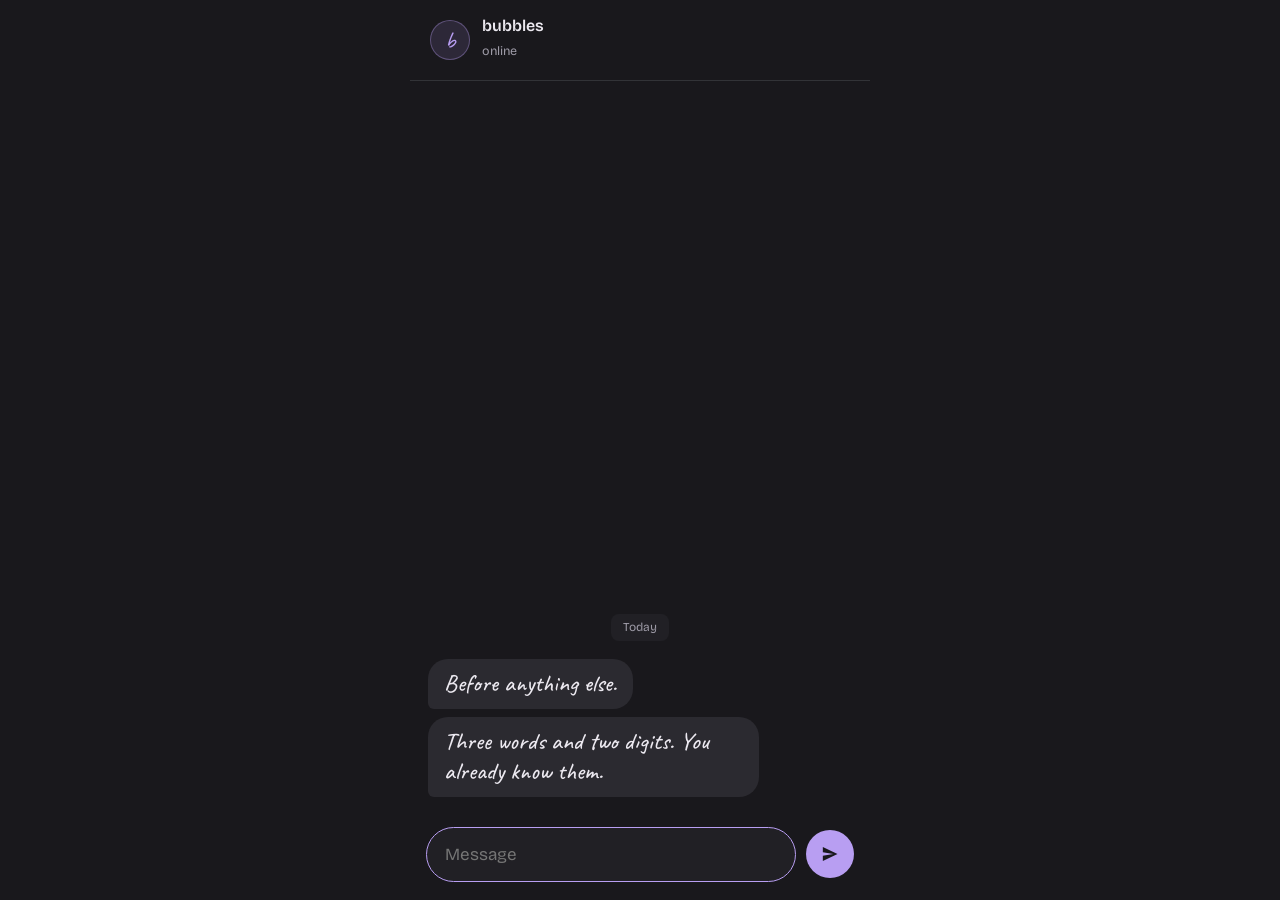
<file: index.html>
<!DOCTYPE html>
<html lang="en">
<head>
<meta charset="utf-8">
<meta name="viewport" content="width=device-width, initial-scale=1, viewport-fit=cover">
<meta name="color-scheme" content="dark">
<meta name="theme-color" content="#19181c">
<title>23.09</title>
<link rel="preconnect" href="https://fonts.googleapis.com">
<link rel="preconnect" href="https://fonts.gstatic.com" crossorigin>
<link href="https://fonts.googleapis.com/css2?family=Bricolage+Grotesque:opsz,wght@12..96,300..700&family=Caveat:wght@400..700&display=swap" rel="stylesheet">
<link rel="stylesheet" href="style.css">
</head>
<body class="locked paged">
<canvas id="fx" aria-hidden="true"></canvas>
<div id="prog" aria-hidden="true"></div>

<!-- ======================= THE GATE ======================= -->
<div id="gate" role="dialog" aria-label="Password">
  <div class="phone">
    <header>
      <div class="av" aria-hidden="true">b</div>
      <div class="who"><b>bubbles</b><span id="gStatus">online</span></div>
    </header>
    <div class="log" id="gLog" aria-live="polite">
      <p class="chip-day">Today</p>
      <div class="msg her">Before anything else.</div>
      <div class="msg her">Three words and two digits. You already know them.</div>
    </div>
    <form id="gForm" autocomplete="off">
      <input type="password" id="pw" placeholder="Message" autocomplete="off" autocapitalize="none" spellcheck="false" aria-label="Password">
      <button id="send" type="submit" aria-label="Send">
        <svg width="20" height="20" viewBox="0 0 24 24" fill="currentColor" aria-hidden="true"><path d="M3.4 20.4 21 12 3.4 3.6 3.4 10l12.6 2-12.6 2z"/></svg>
      </button>
    </form>
  </div>
</div>

<main id="doc">
<section class="page hero" id="hero" data-ch="0">
<div class="col">
<div class="grid">
<div>
<p class="stamp seq" data-s="0">15 April 2025, 11:54</p>
<div class="thread" id="heroThread">
<div class="msg her seq" data-s="1">now i wanna know what u look like</div>
<div class="msg him seq" data-s="2">Sigh 👀 I have no pictures 😂😂 literally none</div>
<p class="stamp r seq" data-s="2">11:55</p>
</div>
<p class="dim small seq" data-s="3" style="margin-top:22px">That was the first thing you ever asked me, and I dodged it.<br/>Seventeen months and eight days late, here you go.</p>
</div>
<div class="seq" data-s="4"><figure class="ph t1" id="heroPh"><img alt="Mofi, in round gold glasses" src="images/P01.jpg"/></figure></div>
</div>
<h1 aria-label="Happy birthday, Treasure." class="title" id="title">
<span class="ln">Happy <span class="age" data-f="ordinal">X</span>,</span>
<span class="ln">Treasure.
      <svg aria-hidden="true" preserveaspectratio="none" viewbox="0 0 300 20"><path d="M4 12 C 60 4, 120 18, 180 9 S 270 6, 296 11"></path></svg>
</span>
</h1>
<p class="now seq" data-s="6" id="now"></p>
<p class="cue seq" data-s="6">Forty-one pages. Tap through them slowly.</p>
</div>
</section>

<section class="page " data-ch="0">
<div class="col">
<div class="block">
<h3>On repeat</h3>
<p>Music is the one thing you called a passion without hedging.</p>
<div class="thread anim">
<div class="msg her">Passion: Music<br/>Reason: It's a healer</div>
<p class="stamp">29 April 2025</p>
</div>
<p>Guitar since before I knew you. You got it back on 1 September 2025 and told me within two minutes.</p>
<div class="chips" id="plist"></div>
<p class="small dim">Each one opens Spotify.</p>
<p class="said" style="margin:36px 0 14px">And the one I've been saving for tonight.</p>
<a class="song" href="https://open.spotify.com/search/I%20Love%20You%20Too%20Much%20Book%20of%20Life" rel="noopener" target="_blank">
<span aria-hidden="true" class="disc"></span><span><b>I Love You Too Much</b><span>The Book of Life</span></span>
</a>
<p class="small dim" style="margin-top:12px">Headphones, ideally. It's midnight.</p>
</div>
</div>
</section>

<section class="page chap" data-ch="1">
<div class="col">
<h2><span class="ord">Part one of four</span>How we<br/>got here</h2>
<p class="lede">In order, from the call nobody recorded to the year that hasn't started yet.</p>
</div>
</section>

<section class="page ev-page" data-ch="1">
<div class="col">
<article class="ev">
<p class="when">Feb 2025</p>
<div class="body">
<p>Before any of this there was a college applications group and a stranger who needed someone to mock-interview him for Princeton.</p>
<p>You volunteered. It happened on a call. I remember thinking you sounded far too composed for someone my age, and I remember liking your voice long before I had any idea what you looked like.</p>
<div class="blank">No screenshot of that exists.<br/>Those chats are gone.</div>
<p class="dim small">Everything after it got written down. All of it.</p>
</div>
</article>
</div>
</section>

<section class="page ev-page" data-ch="1">
<div class="col">
<article class="ev">
<p class="when">15 April<small>2025</small></p>
<div class="body">
<p>The oldest surviving message between us is you complaining that strangers had seen your pictures.</p>
<div class="thread anim">
<div class="msg her">i have no digital footprint.. u can literally only find my pics on my moms sm handles lol</div>
<div class="msg her">ik boys hate pics and all</div>
<div class="msg her">but none is wild😂😂😂</div>
</div>
<p class="small dim">Two people with no photographs (one on a phone, the other on social media), agreeing they had no photographs.</p>
<div class="pair">
<figure class="ph t2 crop"><img alt="Mofi, mirror selfie" src="images/P03.jpg"/></figure>
<figure class="ph t3 crop"><img alt="Treasure, mirror selfie" src="images/P24.jpg"/></figure>
</div>
<p class="small dim">We got over it. Hundreds of pictures exist now and I had to leave a lot out.</p>
</div>
</article>
</div>
</section>

<section class="page ev-page" data-ch="1">
<div class="col">
<article class="ev">
<p class="when">20 April<small>2025</small></p>
<div class="body">
<div class="thread anim">
<div class="msg her">i v a chin dimple</div>
<div class="msg her">and 4 dahlia dimples actually</div>
<div class="msg her">two cheek dimples</div>
<div class="msg him">I wish I had dimples😭😭</div>
<p class="stamp r">09:06</p>
</div>
<p class="said">Five in total, and you told me they only all show at once when you are very happy.</p>
<div class="choices"><button class="btn" id="dimBtn" type="button">Count them</button></div>
<div aria-hidden="true" class="dots"><span></span><span></span><span></span><span></span><span></span></div>
<p aria-live="polite" class="small dim" id="dimOut"></p>
<figure class="ph t3" style="max-width:320px;margin-top:22px"><img alt="Treasure smiling, frangipani in her hair" src="images/P20.jpg"/><figcaption>Evidence.</figcaption></figure>
</div>
</article>
</div>
</section>

<section class="page ev-page" data-ch="1">
<div class="col">
<article class="ev">
<p class="when">24 April<small>2025</small></p>
<div class="body">
<p>Nine days in I asked you a pile of questions. You answered every one without pausing.</p>
<div class="thread anim">
<div class="msg her">my favorite food is Fried rice.. said this in the morning<br/>Favorite color.. Lavender.. any purple goes tbh but i prefer lavender the most</div>
</div>
<p class="small dim">You wrote the colour scheme of this page sixteen months before it existed. Everything lavender here is your instruction.</p>
<div class="thread anim">
<div class="msg her">i can cook almost anything in Nigerian cuisine... but my fried rice never.. like neverrr fails... no matter how sick or unwilling i am</div>
</div>
<div class="pair">
<figure class="ph t1 crop"><img alt="Treasure in an ankara vest" src="images/P19.jpg"/></figure>
<figure class="ph t2 crop"><img alt="Treasure outdoors under a blue sky" src="images/P29.jpg"/></figure>
</div>
</div>
</article>
</div>
</section>

<section class="page ev-page" data-ch="1">
<div class="col">
<article class="ev">
<p class="when">20 May<small>2025</small></p>
<div class="body">
<p>You mentioned this once, in passing, between two other things, the way you mention everything important.</p>
<div class="thread anim">
<div class="msg her">but the brand comes first..<br/>i'm trying to compile designs for my debut fashion show..<br/>still a whole year away but i like to be prepared</div>
</div>
<p>A whole year away and you were already compiling. Then you lost the sketchbook, and what upset you was that it held the design for your sweet sixteen dress.</p>
<div class="thread anim">
<div class="msg her">the smart kids should go and build roads.. then use the money to buy my designs<br/>e ma pami🤧</div>
<p class="stamp">11 July 2025</p>
</div>
<p>That year is up. Whatever you do with it next, I have been watching you prepare since the fifth week I knew you.</p>
<div class="thread anim">
<div class="msg him">Consider it my investment in your possible fashion brand line ( mind you I'll collect it back in the future with interest ... inflation accounted for too!)</div>
<p class="stamp r">6 February 2026</p>
</div>
<p class="small dim">That offer stands. I will still be charging interest.</p>
</div>
</article>
</div>
</section>

<section class="page ev-page" data-ch="1">
<div class="col">
<article class="ev">
<p class="when">12 July<small>2025</small></p>
<div class="body">
<p>Someone asked me to describe the girl I liked. I refused to give a name and wrote this instead.</p>
<div class="thread anim">
<div class="msg him long">Dark-skinned, 5'8, dimples that do too much when she smiles. Sleeps like she's got a bedtime contract with God; wakes up early too, somehow. Sings, writes, plays guitar (still learning tho), and lowkey has a book cooking on the side. Art + science? Yeah, she's one of those rare ones. Has a big brain, and a heart that actually listens. Also? Civil engineering… because why not be beautiful and build bridges.</div>
</div>
</div>
</article>
</div>
</section>

<section class="page ev-page" data-ch="1">
<div class="col">
<article class="ev">
<p class="when">22 August<small>2025</small></p>
<div class="body">
<div class="thread anim">
<div class="msg her">My space is precious…. My collection of your pictures can't be infiltrated with other faces</div>
</div>
</div>
</article>
</div>
</section>

<section class="page ev-page" data-ch="1">
<div class="col">
<article class="ev">
<p class="when">26 August<small>2025</small></p>
<div class="body">
<p>I said I love you first. On Instagram, of all places. The next day you set terms.</p>
<div class="thread anim">
<div class="msg her">Dw I'll soon start making you work for my 'I love you's. Her Majesty's words are priceless 😝😌</div>
<p class="stamp">27 August 2025</p>
</div>
<p class="small dim">The first one written down in our chat is from 28 August, at 03:12.</p>
</div>
</article>
</div>
</section>

<section class="page ev-page wine" data-ch="1">
<div class="col">
<article class="ev wine">
<p class="when">September<small>2025</small></p>
<div class="body">
<p>The visa was denied. We stopped speaking for a while.</p>
<p>The longest and most careful messages in this entire archive were written that month, by both of us, mostly between two and five in the morning.</p>
<div class="thread anim">
<div class="msg her">I won't leave… months, years, days, weeks, I'll still be here… not waiting, but growing</div>
<p class="stamp">9 September 2025, 21:48</p>
</div>
<p>I'm not going to dress that month up. It was bad. Everything after it only exists because we got through it.</p>
</div>
</article>
</div>
</section>

<section class="page ev-page" data-ch="1">
<div class="col">
<article class="ev">
<p class="when">28 September<small>2025</small></p>
<div class="body">
<p>Before we were anything official I set up a recurring Zoom so we could watch films together.</p>
<figure class="ph t2" style="margin:22px 0"><img alt="Zoom invitation: Topic Movies, every week on Saturday, 110 occurrences" src="images/P30.jpg"/></figure>
<p>I could have booked one. I could have booked ten. I booked a hundred and ten Saturdays, a little over two years, and sent it to a girl who was not yet my girlfriend.</p>
<div aria-hidden="true" class="sats" id="sats"></div>
<div class="legend"><span class="g"><b id="satCount">—</b> gone by since 4 October 2025</span><span>still ahead</span></div>
<p class="said">There are still <span id="satLeft">—</span> left on that calendar. I intend to use them.</p>
</div>
</article>
</div>
</section>

<section class="page ev-page" data-ch="1">
<div class="col">
<article class="ev">
<p class="when">9 October<small>2025</small></p>
<div class="body">
<p>Official. The same day, I tried to be romantic about it.</p>
<div class="thread anim">
<div class="msg him">one of these days .. you'll wake up .. and I'll be right beside you ..  staring at you</div>
<div class="msg her">That just might creep me out a bit… M not the most gentle sleeper</div>
</div>
<p class="small dim">Noted. I will be beside you, facing the other way.</p>
</div>
</article>
</div>
</section>

<section class="page ev-page" data-ch="1">
<div class="col">
<article class="ev">
<p class="when">20 November<small>2025</small></p>
<div class="body">
<p>Two months after September you sent me this, unprompted, in one go.</p>
<div class="thread anim">
<div class="msg her long">November has been a roller coaster<br/><br/>I’ve felt highs that I thought September stole away. I’ve come to terms with a lot of things, I’ve grown out of feeling like I’m not enough.<br/><br/>I’ve also stayed up crying. Wondering if I’d get a repeat of last year. I’ve been scared of trying. Tired of getting up to follow a routine that I don’t know where it’ll lead me.<br/><br/>But above all I’ve learned to focus on me. To damn my consequences and try, to not care what anyone says or thinks… and I’ve made decisions only the gap year could help me make</div>
</div>
<p class="said" style="margin-top:22px">You were <span class="age" data-f="lastYearWord">X</span> when you wrote that. I was <span class="age" data-f="lastYearWord">X</span> once too and I did not have it in me.</p>
</div>
</article>
</div>
</section>

<section class="page ev-page" data-ch="1">
<div class="col">
<article class="ev">
<p class="when">9 December<small>2025</small></p>
<div class="body">
<p>We have not missed a single day since.</p>
<div class="num" data-live="streak" id="streak">—</div>
<p class="small dim">consecutive days, still counting as you read this</p>
<p>Thirteen separate streaks in this archive. Twelve of them ended. This one has outlasted all twelve put together.</p>
</div>
</article>
</div>
</section>

<section class="page ev-page" data-ch="1">
<div class="col">
<article class="ev">
<p class="when">24 May<small>2026</small></p>
<div class="body">
<div class="thread anim">
<div class="msg him">Babe would you love me if I was a dragon 😪?</div>
<p class="stamp r">14:00</p>
</div>
<p class="small dim">Pick the answer you actually gave.</p>
<div class="choices" id="dragon">
<button class="btn" data-ok="1" type="button">Only with lavender eyes</button>
<button class="btn" data-ok="0" type="button">No, dragons are a lot</button>
</div>
<div class="later" id="dragOut">
<div aria-hidden="true" class="eye">
<svg viewbox="0 0 120 60">
<g class="lid">
<path d="M4 30 Q60 -8 116 30 Q60 68 4 30Z" fill="#2b2a30" stroke="#8f76cf" stroke-width="2"></path>
<circle cx="60" cy="30" fill="#b89ef2" r="17"></circle>
<ellipse cx="60" cy="30" fill="#19181c" rx="3.5" ry="14"></ellipse>
<circle cx="66" cy="23" fill="#f1eef4" opacity=".85" r="3"></circle>
</g>
</svg>
</div>
<p class="small dim" id="dragVerdict"></p>
<div class="thread">
<div class="msg her">Yh I love dragons so if you were a really big one w lavender eyes yes I will</div>
<div class="msg him">What if I had Golden eyes instead of lavender</div>
</div>
<p class="small dim">You never answered that part. I have chosen to read it as a no.</p>
</div>
</div>
</article>
</div>
</section>

<section class="page ev-page" data-ch="1">
<div class="col">
<article class="ev">
<p class="when">Summer<small>2026</small></p>
<div class="body">
<p>In about three weeks this summer you went through the entire ACOTAR run, started Fourth Wing, and finished it before I could ask how it was going.</p>
<div class="thread anim">
<div class="msg her">It’s ACOTAR / ACOMAF / ACOWAR / ACOFAS / and A court of Silver Flames😂</div>
<div class="msg her">“Fourth Wing” is giving me my spark back</div>
<div class="msg her">Dragons… mates… bonds… riders… healers… scribes… magic</div>
<div class="msg her">Tamlin is holding Feyre back in the name of protection</div>
<p class="stamp">21 July 2026</p>
</div>
<p class="small dim">Then Ballad of the Fallen Dragon, and Off Campus, two at a time, on a laptop, at hours no reasonable person is awake.</p>
</div>
</article>
</div>
</section>

<section class="page ev-page" data-ch="1">
<div class="col">
<article class="ev">
<p class="when">September<small>2026</small></p>
<div class="body">
<figure class="ph t4" style="max-width:320px"><img alt="Mofi on his first day back at Princeton" src="images/P07.jpg"/><figcaption>D1Y2. Day one, year two. You were the first person I told.</figcaption></figure>
</div>
</article>
</div>
</section>

<section class="page ev-page" data-ch="1">
<div class="col">
<article class="ev future">
<p class="when">Next year</p>
<div class="body">
<p>Regina. Civil engineering.</p>
<p>You are going to spend your working life making sure things stay up, and designing what people wear while they stand on them. Nobody who has met you finds either half surprising.</p>
<figure class="ph t3" style="max-width:320px;margin-top:22px"><img alt="Treasure in a checked orange, black and white dress" src="images/P21.jpg"/></figure>
</div>
</article>
</div>
</section>

<section class="page chap" data-ch="2">
<div class="col">
<h2><span class="ord">Part two of four</span>Everything,<br/>counted</h2>
<p class="lede">From that April morning to this one, every message got kept. Try these three before you look.</p>
</div>
</section>

<section class="page " data-ch="2">
<div class="col">
<div class="block">
<div class="guess">
<label for="g1">How many messages have we sent each other?</label>
<div class="row"><input id="g1" inputmode="numeric" placeholder="Your guess" type="number"/><button class="btn" data-g="1" type="button">Check</button></div>
<div class="later" id="r1"><div class="num" data-to="85175">0</div><p class="small dim" id="o1"></p></div>
</div>
<div class="guess">
<label for="g2">Out of 518 days, how many did we talk on?</label>
<div class="row"><input id="g2" inputmode="numeric" placeholder="Your guess" type="number"/><button class="btn" data-g="2" type="button">Check</button></div>
<div class="later" id="r2"><div class="num" data-to="501">0</div><p class="small dim" id="o2"></p>
<p class="small dim">Seventeen silent days in seventeen months.</p></div>
</div>
<div class="guess">
<label for="g3">How many words, roughly?</label>
<div class="row"><input id="g3" inputmode="numeric" placeholder="Your guess" type="number"/><button class="btn" data-g="3" type="button">Check</button></div>
<div class="later" id="r3"><div class="num" data-to="570817">0</div><p class="small dim" id="o3"></p>
<p class="small dim">A long novel is about a hundred thousand. We have written five and a half of them, mostly about nothing.</p></div>
</div>
<p class="said" style="margin-top:34px">You send more messages. I send more words. You say things in five and I take nine to say the same thing.</p>
</div>
</div>
</section>

<section class="page " data-ch="2">
<div class="col">
<div class="block">
<h3>What you call me</h3>
<p class="said" style="font-size:clamp(40px,11vw,62px);line-height:.95;font-weight:700">Mofifoluwa.<br/>Samuel.<br/>Albert.<br/>bubbles.</p>
<p>Four names for one person, and you pick between them depending on how much trouble I'm in.</p>
<p class="small dim">bubbles appears 109 times, and exactly once from me, when I was quoting you back to yourself.</p>
<figure class="ph t4" style="max-width:300px;margin-top:24px"><img alt="Mofi in a grey t-shirt" src="images/P18.jpg"/></figure>
</div>
</div>
</section>

<section class="page " data-ch="2">
<div class="col">
<div class="block">
<h3>The court</h3>
<p>Somewhere along the way you started referring to yourself in the third person and I simply went along with it.</p>
<div class="thread anim">
<div class="msg her">Her Majesty shall hereby disappear to return after an hour and prolly a half</div>
<div class="msg her">Abandoning ur elder sis is a grave offense in her majesty's court</div>
<div class="msg him">your will be done her majesty</div>
<p class="stamp r">22 July 2025</p>
</div>
<h3 style="margin-top:44px">Every name, counted</h3>
<div class="bars" id="bars"></div>
<p class="small dim">Lavender is me. Silver is you. I made you royalty. You made me a soap bubble.</p>
</div>
</div>
</section>

<section class="page " data-ch="2">
<div class="col">
<div class="block">
<h3>A test</h3>
<p>We have spent seventeen months spelling the same words differently and never once mentioned it.</p>
<div class="quiz" data-ans="t"><b>Who writes “cuz”?</b>
<div class="choices"><button class="btn" data-p="t" type="button">Treasure</button><button class="btn" data-p="b" type="button">bubbles</button></div>
<div class="later"><p class="small">You. 948 times. I have written it 43 times and most of those were me copying you.</p></div></div>
<div class="quiz" data-ans="b"><b>Who writes “sumn”?</b>
<div class="choices"><button class="btn" data-p="t" type="button">Treasure</button><button class="btn" data-p="b" type="button">bubbles</button></div>
<div class="later"><p class="small">Me. 464 times. You have never typed it once. You write “smn” instead, 394 times, and I have never typed that.</p></div></div>
<div class="quiz" data-ans="b"><b>Who writes “goodmorning” as one word?</b>
<div class="choices"><button class="btn" data-p="t" type="button">Treasure</button><button class="btn" data-p="b" type="button">bubbles</button></div>
<div class="later"><p class="small">Me. 132 times. You never have. You do write “good night” as two words, 109 times.</p></div></div>
<p class="small dim" style="margin-top:18px">Two people, one language, zero overlap. Nobody planned this.</p>
</div>
</div>
</section>

<section class="page " data-ch="2">
<div class="col">
<div class="block">
<h3>Timing</h3>
<p>You laugh at the exact wrong moment. Serious announcements, arguments, me trying to be sincere. Every single time.</p>
<div class="thread anim">
<div class="msg her">Y do I find it fun to look for trouble at the wrong times😭😂</div>
<p class="stamp">13 November 2025</p>
</div>
<div class="num" data-to="17774">0</div>
<p class="small dim">laugh markers from you against 12,313 from me. You out-laugh me by nearly half again and you are not even trying.</p>
</div>
</div>
</section>

<section class="page " data-ch="2">
<div class="col">
<div class="block">
<h3>The hours nobody else was awake for</h3>
<div class="num" data-to="12442">0</div>
<p class="small dim">messages sent between midnight and five in the morning. Almost fifteen percent of everything.</p>
<p>04:00 is a busier hour for us than ten at night. Five hours between your window and mine, and we have spent most of them refusing to go to sleep.</p>
<div class="clocks">
<div class="clock"><div class="t" id="ct1">—</div><div class="l">Where I am</div></div>
<div class="clock there"><div class="t" id="ct2">—</div><div class="l">Aladanla, Ile Ife</div></div>
</div>
<figure class="ph t1" style="max-width:280px;margin-top:10px"><img alt="Treasure late at night, lit by her phone" src="images/P25.jpg"/><figcaption>And this is roughly what you look like at that hour, give or take a bonnet.</figcaption></figure>
</div>
</div>
</section>

<section class="page " data-ch="2">
<div class="col">
<div class="block">
<h3>Any day, at random</h3>
<p>Five hundred and one days to choose from. Press it as many times as you like.</p>
<div aria-live="polite" id="shuf"><div id="shufDate">Any day</div><div class="dim small" id="shufBody">Press the button.</div></div>
<button class="btn solid" id="shufBtn" type="button">Pull a day</button>
</div>
</div>
</section>

<section class="page chap" data-ch="3">
<div class="col">
<h2><span class="ord">Part three of four</span>You, on<br/>the record</h2>
<p class="lede">Every version of you that reached my phone. Different hair every few months, the same glasses throughout, the same face doing the thing it does. Tap any of them.</p>
</div>
</section>

<section class="page wide" data-ch="3">
<div class="col">
<div class="block"><h3>The wall</h3><div class="wall"><figure class="ph t1 crop"><img alt="Treasure" src="images/P22.jpg"/></figure><figure class="ph t2 crop"><img alt="Treasure" src="images/P17.jpg"/></figure><figure class="ph t3 crop"><img alt="Treasure" src="images/P23.jpg"/></figure><figure class="ph t4 crop"><img alt="Treasure" src="images/P27.jpg"/></figure><figure class="ph t2 crop"><img alt="Treasure" src="images/P12.jpg"/></figure><figure class="ph t1 crop"><img alt="Treasure" src="images/P09.jpg"/></figure></div></div>
</div>
</section>

<section class="page wide" data-ch="3">
<div class="col">
<div class="block"><h3>Still the wall</h3><div class="wall"><figure class="ph t4 crop"><img alt="Treasure" src="images/P16.jpg"/></figure><figure class="ph t3 crop"><img alt="Treasure" src="images/P06.jpg"/></figure><figure class="ph t2 crop"><img alt="Treasure" src="images/P13.jpg"/></figure><figure class="ph t1 crop"><img alt="Treasure in a bonnet" src="images/P10.jpg"/></figure><figure class="ph t3 crop"><img alt="Treasure" src="images/P15.jpg"/></figure><figure class="ph t4 crop"><img alt="Treasure" src="images/P05.jpg"/></figure></div><p class="small dim">Twenty-four of the thirty photographs I had to choose from were of you.</p></div>
</div>
</section>

<section class="page " data-ch="3">
<div class="col">
<div class="block">
<h3>And for balance</h3>
<p>The complete photographic record of me, which as established in April 2025 barely exists.</p>
<div class="pair">
<figure class="ph t2 crop"><img alt="Mofi" src="images/P11.jpg"/></figure>
<figure class="ph t3 crop"><img alt="Mofi in red light" src="images/P02.jpg"/></figure>
<figure class="ph t1 crop"><img alt="Mofi" src="images/P14.jpg"/></figure>
<figure class="ph t4 crop"><img alt="Mofi in a green agbada" src="images/P26.jpg"/></figure>
</div>
<p class="small dim">The last one is the only time either of us has dressed up for anything.</p>
</div>
</div>
</section>

<section class="page " data-ch="3">
<div class="col">
<div class="block">
<h3>Established facts</h3>
<p class="small dim">You already know every verdict. Tap to confirm them.</p>
<ul class="verdicts" id="taste"></ul>
</div>
</div>
</section>

<section class="page " data-ch="3">
<div class="col">
<div class="block">
<h3>What you make</h3>
<p>You crochet, and now you're teaching me how to crochet too. I've actually been having so much fun learning it with you, even when I have absolutely no idea what I'm doing. I really look forward to the day when we're no longer long distance and I can just sit next to you, both of us working on our little crochet projects together.</p>
<div class="thread anim">
<div class="msg her">Slept… ate… crocheted… watched an anime… rolling on the bed</div>
<p class="stamp">13 September 2025</p>
<div class="msg her">Was going to crochet you a jumper 😔</div>
<p class="stamp">3 November 2025</p>
</div>
<p class="said">Going to. Ten months ago. I am still waiting, patiently, and I want it on record that I have never once asked twice.</p>
</div>
</div>
</section>

<section class="page " data-ch="3">
<div class="col">
<div class="block">
<h3>And what we put on</h3>
<div class="thread anim">
<div class="msg her">Vivo / K-pop demon hunters / Frozen 1 and 2 / and anything in the Barbie series lol</div>
<p class="stamp">19 July 2025</p>
<div class="msg her">i've abandoned my Barbie era</div>
<div class="msg her">I rewatched Barbie as an island princess</div>
<p class="stamp">Three months later.</p>
<div class="msg him">😂 oya just introduce me to a barbie series atp</div>
</div>
<p class="small dim">Game of Thrones and House of the Dragon on one side, Barbie as an Island Princess on the other, and never once an acknowledgement from you that these are different genres.</p>
</div>
</div>
</section>

<section class="page " data-ch="3">
<div class="col">
<div class="block">
<h3>Ninety messages about chores</h3>
<div class="thread anim">
<div class="msg her">hehe.. perks of being a first born girl ig</div>
<p class="stamp">30 April 2025</p>
</div>
<p>You say it like a joke every time. It comes up ninety times in seventeen months, roughly once a week, which is not a joke.</p>
<p>Eldest daughter, gap year, everyone's plans running through your hands, and a queue of people who need something from you before you get anywhere near needing anything yourself.</p>
<p class="said">I noticed. I have been noticing the whole time.</p>
</div>
</div>
</section>

<section class="page chap" data-ch="4">
<div class="col">
<h2><span class="ord">Part four of four</span>Tonight</h2>
<p class="lede">Last few pages. Take your time with these.</p>
</div>
</section>

<section class="page " data-ch="4">
<div class="col">
<div class="block">
<h3>In your words, not mine</h3>
<p>I asked you once what actually makes you feel loved. You listed four things. Tap each one.</p>
<div id="ticks"></div>
<p aria-live="polite" class="small dim" id="tickOut" style="margin-top:12px"></p>
</div>
</div>
</section>

<section class="page " data-ch="4">
<div class="col">
<div class="block">
<h3><span class="age" data-f="Word">X</span> candles</h3>
<p>One for each year. Blow them out in any order. Each one leaves something behind.</p>
<div class="cake">
<div id="cakeRow"></div>
<div class="tier top"></div>
<div class="tier bot"></div>
<div class="plate"></div>
</div>
<p class="left" id="left"></p>
<div aria-live="polite" id="wishBox"><span class="dim small" style="font-family:var(--text)">Tap a candle.</span></div>
<p class="said" id="candleDone" style="margin-top:10px"></p>
</div>
</div>
</section>

<section class="page " data-ch="4">
<div class="col">
<div class="block" id="letterBlock">
<h3>23 September 2026, 00:00</h3>
<div class="env-wrap" id="envWrap">
<button aria-label="Open the letter" class="env" id="env" type="button">
<span class="back"></span><span class="peek"></span><span class="front"></span>
<span class="flap"><span aria-hidden="true" class="seal">T</span></span>
<span class="to">For Treasure</span>
</button>
<p class="envhint">Break the seal.</p>
</div>
<!-- ===================== THE LETTER (unchanged) ======================== -->
<div class="letter" id="letter">
<p class="dateline">23 September 2026, 00:00</p>
<p>Treasure,</p>
<p>I'm writing this early, coz if I leave it till midnight I'll try to say all of it in one voice note and lose half of it somewhere around the second minute.</p>
<p>I met you as a voice. You volunteered to mock-interview a stranger and I sat there thinking you sounded like someone who had already done all of this before. I didn't know your face for months. There's no record of that call anywhere, and I used to hate that. I don't anymore. Everything after it got written down, and it turns out we wrote a lot.</p>
<p>Here is what a year and a half of that adds up to. You are kind, You are beautiful, You are strong. You carry your family's weight and call it a perk of being a first born. You laugh at exactly the wrong moment, every time, and I have stopped hoping you'll grow out of it. You overthink, and then you apologise for overthinking, which is somehow worse. And you are the only person I have ever met who's made me feel emotions this intense and not feel bad or embarrassed about it.</p>
<p>I'm not going to promise you anything enormous. Distance is still distance and next year is still next year. What I'll say instead is that there are sixty-odd Saturdays left on a calendar I booked before I had any right to, and I'd like to spend every one of them with you on the other end of it.</p>
<p>I hope <span class="age" data-f="number">X</span> is good to you. I hope you get to do more of the things you love, make things you're proud of, laugh at things you shouldn't, and keep becoming whoever it is you're slowly turning into. And selfishly, I hope I get to see a lot of that version of you too.</p>
<p>Happy birthday, you. I'm really glad that voice decided to answer that mock interview.</p>
<p>I love you and <span class="age" data-f="word">X</span> looks good on you already.</p>
<p class="sign">bubbles.</p>
</div>
<!-- ======================= END OF THE LETTER ========================= -->
</div>
</div>
</section>

<section class="page end" id="end" data-ch="4">
<div class="col narrow">
<p class="stamp" style="text-align:center">23 September 2025, 04:57</p>
<p class="dim small">On your <span class="age" data-f="lastYearOrdinal">X</span>, before the sun was up, you sent me this.</p>
<p aria-label="I love you feels too shallow" class="shallow" id="shallow"><span class="ln">I love you feels</span><span class="ln">too shallow</span></p>
<div class="seq" id="endTail">
<div class="rule" style="max-width:120px;margin:44px auto"></div>
<p class="said">I kept it for a year.<br/>Happy birthday, Your Majesty.</p>
<figure class="ph t2"><img alt="Treasure" src="images/P28.jpg"/></figure>
<button class="btn again" id="again" type="button">Throw the confetti again</button>
</div>
</div>
</section>
</main>
<div id="strip" class="off" aria-hidden="true"><span class="nm" id="stripName"></span><span class="dts" id="stripDots"></span></div>
<p id="more" aria-hidden="true">More below</p>
<nav id="nav" aria-label="Pages">
  <button class="btn" id="prev" type="button" aria-label="Previous page">Back</button>
  <span id="count" aria-live="polite">1 / 1</span>
  <button class="btn solid" id="next" type="button" aria-label="Next page">Next</button>
</nav>

<div id="lb" role="dialog" aria-modal="true" aria-label="Photo">
  <img id="lbImg" alt="">
  <button class="x" id="lbX" type="button" aria-label="Close">✕</button>
  <button class="pv" id="lbP" type="button" aria-label="Previous photo">‹</button>
  <button class="nx" id="lbN" type="button" aria-label="Next photo">›</button>
</div>

<script src="script.js"></script>
</body>
</html>
</file>
<file: style.css>
/* ---------- tokens: her colours, on her dark ash-grey ---------- */
:root{
  --bg:#19181c; --bg2:#212025; --bg3:#2b2a30;
  --ink:#ece9f0; --dim:#9d9aa6; --silver:#c4c7d0;
  --lav:#b89ef2; --lav2:#8f76cf; --lav-soft:rgba(184,158,242,.13);
  --wine:#7a2233; --wine-deep:#2d1117;
  --flame:#ffc46b; --paper:#e7e2ec; --paper-ink:#2a2432;
  --line:rgba(206,208,216,.14);
  --hand:'Caveat','Segoe Print','Bradley Hand',cursive;
  --text:'Bricolage Grotesque',ui-sans-serif,system-ui,-apple-system,'Segoe UI',sans-serif;
  --gut:40px;
  box-sizing:border-box;
  padding-top:env(safe-area-inset-top,0px);
  padding-bottom:env(safe-area-inset-bottom,0px);
}
:root:not([data-theme="light"]){color-scheme:dark}
*,*::before,*::after{box-sizing:inherit;-webkit-tap-highlight-color:transparent}
html{scroll-padding-top:env(safe-area-inset-top,0px);background:var(--bg)}
body{margin:0;background:var(--bg);color:var(--ink);font-family:var(--text);
  font-size:17px;line-height:1.6;font-optical-sizing:auto;
  -webkit-font-smoothing:antialiased;overflow-x:hidden}
body::before{content:"";position:fixed;inset:0;pointer-events:none;z-index:0;opacity:.35;
  background-image:url("data:image/svg+xml,%3Csvg xmlns='http://www.w3.org/2000/svg' width='160' height='160'%3E%3Cfilter id='n'%3E%3CfeTurbulence type='fractalNoise' baseFrequency='.9' numOctaves='2' stitchTiles='stitch'/%3E%3CfeColorMatrix values='0 0 0 0 1 0 0 0 0 1 0 0 0 0 1 0 0 0 .05 0'/%3E%3C/filter%3E%3Crect width='160' height='160' filter='url(%23n)'/%3E%3C/svg%3E")}
body.locked{overflow:hidden}
img{max-width:100%;display:block}
p{margin:0 0 16px;max-width:52ch}
a{color:inherit}
button{font:inherit;color:inherit;cursor:pointer}
:focus-visible{outline:2px solid var(--lav);outline-offset:3px;border-radius:6px}

.dim{color:var(--dim)}
.small{font-size:15px;line-height:1.55}
.hand{font-family:var(--hand);font-weight:500}
.said{font-family:var(--hand);font-size:clamp(25px,6.4vw,31px);line-height:1.25;font-weight:500;max-width:30ch}
.stamp{font-size:12px;color:var(--dim);margin:2px 0 16px;font-variant-numeric:tabular-nums;letter-spacing:.02em}
.stamp.r{text-align:right}
.num{font-weight:700;font-variant-numeric:tabular-nums;font-size:clamp(52px,15vw,96px);
  line-height:.95;letter-spacing:-.03em;color:var(--lav);font-optical-sizing:auto;margin:6px 0 8px}

#fx{position:fixed;inset:0;z-index:60;pointer-events:none}
#prog{position:fixed;top:0;left:0;height:2px;width:100%;background:var(--lav);z-index:50;
  transform-origin:0 50%;transform:scaleX(0)}

/* ---------- chat bubbles ---------- */
.thread{display:flex;flex-direction:column;margin:18px 0}
.msg{font-family:var(--hand);font-size:24px;line-height:1.22;font-weight:500;padding:10px 16px 11px;
  border-radius:20px;margin:0 0 8px;max-width:88%;width:fit-content;overflow-wrap:anywhere}
.her{background:var(--bg3);border-bottom-left-radius:6px;align-self:flex-start}
.him{background:var(--lav-soft);border:1px solid rgba(184,158,242,.28);border-bottom-right-radius:6px;align-self:flex-end}
.msg.long{font-size:22px;line-height:1.3;max-width:100%}
.thread .stamp{align-self:flex-start;margin-top:0}
.thread .stamp.r{align-self:flex-end}
.js .thread.anim>*{opacity:0;transform:translateY(10px) scale(.98);transition:opacity .4s ease,transform .45s cubic-bezier(.2,.8,.2,1)}
.js .thread.anim>.her{transform-origin:0 100%} .js .thread.anim>.him{transform-origin:100% 100%}
.js .thread.anim>.shown{opacity:1;transform:none}
.typing{display:inline-flex;gap:4px;padding:14px 16px;border-radius:20px;border-bottom-left-radius:6px;background:var(--bg3);width:fit-content;margin:0 0 8px}
.typing.r{align-self:flex-end;background:var(--lav-soft);border-bottom-left-radius:20px;border-bottom-right-radius:6px}
.typing i{width:6px;height:6px;border-radius:50%;background:var(--dim);animation:blip 1s infinite}
.typing i:nth-child(2){animation-delay:.15s}.typing i:nth-child(3){animation-delay:.3s}
@keyframes blip{0%,60%,100%{opacity:.3;transform:none}30%{opacity:1;transform:translateY(-3px)}}

/* ---------- photographs ---------- */
.ph{margin:0;position:relative;cursor:zoom-in;transition:transform .35s cubic-bezier(.2,.8,.2,1)}
.ph img{width:100%;border:7px solid #f1eef4;border-bottom-width:26px;border-radius:2px;
  box-shadow:0 18px 40px -12px rgba(0,0,0,.75);background:#2b2a30;
  transition:filter 1.8s ease,opacity 1.2s ease}
.js .ph:not(.dev) img{filter:grayscale(1) brightness(1.5) contrast(.6) blur(3px);opacity:.55}
.ph figcaption{font-family:var(--hand);font-size:22px;line-height:1.2;color:var(--silver);margin-top:10px;max-width:34ch}
.ph:hover,.ph:focus-visible{transform:rotate(0) scale(1.02)!important;z-index:3}
.t1{transform:rotate(-2.2deg)}.t2{transform:rotate(1.8deg)}.t3{transform:rotate(-1deg)}.t4{transform:rotate(2.8deg)}
.pair{display:grid;grid-template-columns:1fr 1fr;gap:18px;margin:26px 0 10px;align-items:start}
.pair .ph:nth-child(2){margin-top:34px}
.crop img{aspect-ratio:3/4;object-fit:cover;object-position:center 25%}

/* ---------- layout ---------- */
main{position:relative;z-index:1}
.col{max-width:640px;margin:0 auto;padding:0 22px}
.chap h2{font-family:var(--hand);font-weight:700;font-size:clamp(64px,19vw,140px);line-height:.85;
  margin:0 0 22px;letter-spacing:-.01em;color:var(--ink)}
.chap h2 .ord{display:block;font-family:var(--text);font-weight:500;font-size:14px;letter-spacing:.01em;
  color:var(--lav);margin-bottom:14px}
.lede{color:var(--dim);max-width:40ch}
.block{position:relative}
.block h3{font-family:var(--text);font-size:15px;font-weight:600;color:var(--lav);margin:0 0 20px;letter-spacing:.005em}
.rule{height:1px;background:var(--line);margin:40px 0;border:0}

/* ---------- gate ---------- */
#gate{position:fixed;inset:0;z-index:80;background:var(--bg);display:flex;justify-content:center;
  padding:env(safe-area-inset-top,0px) 0 env(safe-area-inset-bottom,0px);transition:opacity .7s ease,transform .8s cubic-bezier(.6,0,.2,1)}
#gate.gone{opacity:0;transform:translateY(-4%);pointer-events:none}
#gate .phone{width:100%;max-width:460px;display:flex;flex-direction:column;height:100%}
#gate header{display:flex;align-items:center;gap:12px;padding:16px 20px;border-bottom:1px solid var(--line)}
#gate .av{width:40px;height:40px;border-radius:50%;background:var(--lav-soft);border:1px solid rgba(184,158,242,.35);
  display:grid;place-items:center;font-family:var(--hand);font-size:24px;color:var(--lav)}
#gate .who b{display:block;font-weight:600;font-size:16px;line-height:1.2}
#gate .who span{font-size:12.5px;color:var(--dim)}
#gate .log{flex:1;overflow-y:auto;padding:28px 18px 10px;display:flex;flex-direction:column;justify-content:flex-end}
#gate .chip-day{align-self:center;font-size:12px;color:var(--dim);background:var(--bg2);border-radius:8px;padding:4px 12px;margin:0 0 18px}
#gate .log .msg{animation:pop .4s cubic-bezier(.2,.8,.2,1) both}
@keyframes pop{from{opacity:0;transform:translateY(8px) scale(.97)}to{opacity:1;transform:none}}
#gate form{display:flex;gap:10px;padding:12px 16px 18px;align-items:center}
#pw{flex:1;min-width:0;font:inherit;font-size:17px;background:var(--bg2);color:var(--ink);border:1px solid var(--line);
  border-radius:999px;padding:13px 18px}
#pw:focus{outline:none;border-color:var(--lav)}
#send{width:48px;height:48px;border-radius:50%;border:0;background:var(--lav);color:var(--bg);display:grid;place-items:center;flex:none;transition:transform .2s}
#send:active{transform:scale(.92)}
#gate .ticks{font-family:var(--text);font-size:12px;color:var(--dim);margin-left:6px;transition:color .4s}
#gate .ticks.read{color:var(--lav)}

/* ---------- hero ---------- */
#hero .grid{display:grid;gap:26px}
#hero .ph{max-width:420px}
#hero .ph img{aspect-ratio:900/415;object-fit:cover}
#hero .ph{max-width:min(300px,78%)}
.title{font-family:var(--hand);font-weight:700;font-size:clamp(62px,min(18vw,17vh),168px);line-height:.84;margin:34px 0 0;letter-spacing:-.01em}
.title .ln{display:block;width:fit-content;position:relative}
.js .title .ln{clip-path:inset(-20% 100% -30% 0)}
.title.go .ln{animation:write 1.5s cubic-bezier(.55,.1,.35,1) forwards}
.title.go .ln:nth-child(2){animation-delay:1.05s}
@keyframes write{to{clip-path:inset(-20% -5% -30% 0)}}
.title svg{position:absolute;left:2%;right:0;bottom:-.08em;width:100%;height:.28em;overflow:visible}
.title svg path{fill:none;stroke:var(--lav);stroke-width:5;stroke-linecap:round;stroke-dasharray:600;stroke-dashoffset:600}
.title.go svg path{animation:draw .9s 2.3s ease-out forwards}
@keyframes draw{to{stroke-dashoffset:0}}
.now{margin-top:30px;color:var(--silver);font-size:15px;min-height:1.6em}
.cue{margin-top:44px;display:flex;align-items:center;gap:12px;font-size:14px;color:var(--dim)}
.cue::before{content:"";width:28px;height:1px;background:var(--lav)}
@keyframes drip{0%{transform:scaleY(0);transform-origin:top}50%{transform:scaleY(1);transform-origin:top}51%{transform-origin:bottom}100%{transform:scaleY(0);transform-origin:bottom}}
.js .seq{opacity:0;transform:translateY(8px);transition:opacity .7s ease,transform .7s ease}
.js .seq.shown{opacity:1;transform:none}

/* ---------- timeline ---------- */
.ev{position:relative}
.when{font-family:var(--hand);font-weight:700;font-size:clamp(48px,13vw,78px);line-height:.9;color:var(--lav);margin:0 0 22px}
.when small{font-family:var(--text);font-weight:500;font-size:14px;color:var(--dim);margin-left:10px;letter-spacing:.01em;vertical-align:.5em}
.ev .blank{border:1.5px dashed rgba(206,208,216,.28);border-radius:4px;min-height:170px;display:grid;place-items:center;
  padding:26px;font-family:var(--hand);font-size:24px;line-height:1.2;color:var(--dim);text-align:center;margin:22px 0}
.ev.wine .when{color:#d77a8a}
.ev.wine .her{background:#3d1a21}
.page.wine{background:radial-gradient(ellipse 120% 70% at 50% 0%,rgba(122,34,51,.42),transparent 70%)}
.ev.future .when::after{content:"";display:block;width:90px;height:0;border-top:2px dashed var(--lav);margin-top:14px;opacity:.6}

/* dimples */
.dots{display:flex;gap:12px;margin:18px 0 10px}
.dots span{width:22px;height:22px;border-radius:50%;border:1.5px solid var(--lav);transition:background .3s,transform .3s}
.dots span.on{background:var(--lav);transform:scale(1.15)}

/* 110 Saturdays */
.sats{display:grid;grid-template-columns:repeat(11,1fr);gap:5px;margin:22px 0 14px;max-width:420px}
.sats i{aspect-ratio:1;border-radius:3px;background:var(--bg3);transition:background .3s}
.sats i.gone{background:var(--lav2)}
.sats i.next{background:transparent;outline:1.5px solid var(--lav);outline-offset:-1.5px;animation:beat 1.6s infinite}
@keyframes beat{50%{outline-color:transparent}}
.legend{display:flex;gap:18px;flex-wrap:wrap;font-size:13px;color:var(--dim);margin-bottom:18px}
.legend span::before{content:"";display:inline-block;width:10px;height:10px;border-radius:2px;margin-right:7px;vertical-align:-1px;background:var(--bg3)}
.legend .g::before{background:var(--lav2)}

/* dragon */
.choices{display:flex;flex-wrap:wrap;gap:10px;margin:16px 0}
.btn{background:transparent;border:1px solid rgba(206,208,216,.3);border-radius:999px;padding:11px 20px;font-size:15px;font-weight:500;
  transition:background .2s,border-color .2s,color .2s,transform .15s}
.btn:hover{border-color:var(--lav);background:var(--lav-soft)}
.btn:active{transform:scale(.97)}
.btn.solid{background:var(--lav);color:var(--bg);border-color:var(--lav)}
.btn.solid:hover{background:#c9b3f7}
.btn.right{background:var(--lav);color:var(--bg);border-color:var(--lav)}
.btn.wrong{border-color:#c0485c;color:#e7a2ad;background:rgba(192,72,92,.1)}
.btn[disabled]{cursor:default}
.later{display:none}
.later.on{display:block;animation:rise .5s ease both}
@keyframes rise{from{opacity:0;transform:translateY(8px)}to{opacity:1;transform:none}}
.eye{width:120px;height:60px;margin:6px 0 18px;position:relative}
.eye svg{width:100%;height:100%;overflow:visible}
.eye .lid{transform-origin:60px 30px;transform:scaleY(.06);transition:transform .9s cubic-bezier(.3,1.4,.5,1)}
.later.on .eye .lid{transform:scaleY(1)}

/* ---------- archive ---------- */
.guess{padding:22px 0;border-top:1px solid var(--line)}
.guess:last-of-type{border-bottom:1px solid var(--line)}
.guess label{display:block;font-family:var(--hand);font-size:28px;line-height:1.15;font-weight:600;margin-bottom:14px}
.guess .row{display:flex;gap:10px}
.guess input{flex:1;min-width:0;font:inherit;font-size:17px;background:var(--bg2);color:var(--ink);
  border:1px solid var(--line);border-radius:999px;padding:11px 18px;font-variant-numeric:tabular-nums}
.guess input:focus{outline:none;border-color:var(--lav)}
.bars{margin:10px 0 18px}
.bar{display:grid;grid-template-columns:104px 1fr;gap:4px 12px;align-items:center;margin:0 0 12px}
.bar .w{font-family:var(--hand);font-size:24px;line-height:1;grid-row:span 2}
.bar .t{height:8px;border-radius:99px;background:var(--lav);transform-origin:left;transform:scaleX(0);transition:transform 1.1s cubic-bezier(.2,.8,.2,1)}
.bar .t.h{background:var(--silver);opacity:.6}
.bars.in .t{transform:scaleX(1)}
.bar .n{grid-column:2;font-size:12px;color:var(--dim);font-variant-numeric:tabular-nums;margin-top:-2px}
.quiz{padding:20px 0;border-top:1px solid var(--line)}
.quiz b{display:block;font-family:var(--hand);font-size:30px;line-height:1.1;font-weight:600;margin-bottom:6px}
.clocks{display:flex;gap:40px;flex-wrap:wrap;margin:26px 0}
.clock .t{font-weight:600;font-size:44px;line-height:1;font-variant-numeric:tabular-nums;letter-spacing:-.02em}
.clock .l{font-size:13px;color:var(--dim);margin-top:6px}
.clock.there .t{color:var(--lav)}
#shuf{margin:20px 0 16px;min-height:150px;padding:20px 0;border-top:1px solid var(--line);border-bottom:1px solid var(--line)}
#shufDate{font-family:var(--hand);font-size:28px;color:var(--lav);line-height:1;margin-bottom:14px}
#shufBody .msg{animation:pop .45s cubic-bezier(.2,.8,.2,1) both;max-width:100%}

/* ---------- you ---------- */
.wall{position:relative;display:grid;grid-template-columns:repeat(2,1fr);gap:22px 16px;margin:10px 0 20px}
.wall .ph:nth-child(3n+2){margin-top:30px}
.wall .ph:nth-child(4n){margin-top:-14px}
.verdicts{list-style:none;padding:0;margin:20px 0}
.verdicts li{border-top:1px solid var(--line)}
.verdicts li:last-child{border-bottom:1px solid var(--line)}
.verdicts button{display:grid;grid-template-columns:1fr auto;gap:4px 14px;width:100%;text-align:left;background:none;border:0;padding:16px 2px;align-items:center}
.verdicts .i{font-family:var(--hand);font-size:28px;line-height:1.1;font-weight:600}
.verdicts .v{font-size:12.5px;font-weight:600;padding:5px 11px;border-radius:999px;border:1px dashed rgba(206,208,216,.3);color:var(--dim);
  transition:all .35s cubic-bezier(.3,1.5,.5,1)}
.verdicts .note{grid-column:1/-1;font-size:15px;color:var(--dim);max-height:0;overflow:hidden;opacity:0;transition:max-height .4s,opacity .4s}
.verdicts li.on .note{max-height:90px;opacity:1}
.verdicts li.on .v{border-style:solid;transform:rotate(-4deg)}
.verdicts li.on.yes .v{background:var(--lav);border-color:var(--lav);color:var(--bg)}
.verdicts li.on.no .v{background:var(--wine);border-color:#c0485c;color:#f4d6db}
.chips{display:flex;flex-wrap:wrap;gap:8px;margin:18px 0 10px}
.chip{display:inline-flex;align-items:center;text-decoration:none;border:1px solid rgba(206,208,216,.25);border-radius:999px;
  padding:9px 16px;font-size:15px;transition:border-color .2s,background .2s}
.chip:hover{border-color:var(--lav);background:var(--lav-soft)}
.song{display:flex;align-items:center;gap:16px;text-decoration:none;margin:10px 0 6px;padding:16px 20px 16px 16px;border-radius:999px;
  background:var(--lav);color:var(--bg);width:fit-content;max-width:100%;transition:transform .2s}
.song:hover{transform:scale(1.02)}
.song .disc{width:42px;height:42px;border-radius:50%;background:radial-gradient(circle,var(--lav) 0 4px,var(--bg) 5px 11px,#2f2d35 12px 13px,var(--bg) 14px);
  animation:spin 3.2s linear infinite;flex:none}
@keyframes spin{to{transform:rotate(360deg)}}
.song b{display:block;font-size:17px;line-height:1.2}.song span{font-size:13px;opacity:.75}

/* ---------- tonight ---------- */
.tick{display:flex;gap:14px;align-items:flex-start;width:100%;text-align:left;background:none;border:0;padding:12px 0}
.tick .b{width:26px;height:26px;border:1.5px solid var(--lav);border-radius:7px;flex:none;margin-top:2px;display:grid;place-items:center}
.tick .b svg{width:16px;height:16px;stroke:var(--bg);stroke-width:3;fill:none;stroke-dasharray:24;stroke-dashoffset:24;transition:stroke-dashoffset .35s .1s}
.tick.on .b{background:var(--lav)}
.tick.on .b svg{stroke-dashoffset:0}
.tick .x{font-family:var(--hand);font-size:28px;line-height:1.1;font-weight:600}
.tick .e{display:block;font-family:var(--text);font-size:15px;line-height:1.5;color:var(--dim);font-weight:400;
  max-height:0;opacity:0;overflow:hidden;transition:max-height .4s,opacity .4s,margin .4s}
.tick.on .e{max-height:100px;opacity:1;margin-top:6px}

.cake{position:relative;margin:50px auto 12px;max-width:440px}
#cakeRow{display:flex;justify-content:center;gap:3px;flex-wrap:nowrap;position:relative;z-index:2;margin-bottom:-4px;padding:0 18px}
.candle{background:none;border:0;padding:0;flex:1 1 0;min-width:0;max-width:18px;display:flex;flex-direction:column;align-items:center}
.candle .fl{display:block;width:10px;height:16px;margin-bottom:3px;border-radius:50% 50% 50% 50%/62% 62% 38% 38%;
  background:radial-gradient(circle at 50% 70%,#fff4d6,var(--flame) 55%,rgba(255,150,60,.2));
  box-shadow:0 0 14px 3px rgba(255,190,110,.5);animation:flick 1.4s infinite ease-in-out;transform-origin:50% 100%}
.candle:nth-child(odd) .fl{animation-duration:1.7s}
.candle .st{display:block;width:7px;height:42px;border-radius:2px;
  background:repeating-linear-gradient(-35deg,#e9e2f7 0 4px,var(--lav) 4px 8px)}
.candle:nth-child(3n) .st{background:repeating-linear-gradient(-35deg,#e9e2f7 0 4px,var(--silver) 4px 8px)}
.candle.out .fl{opacity:0;animation:none;box-shadow:none;transition:opacity .25s}
.candle.out .st{filter:brightness(.55) saturate(.5)}
@keyframes flick{0%,100%{transform:scale(1,1) rotate(-2deg)}50%{transform:scale(.92,1.14) rotate(2deg)}}
.tier{border-radius:10px 10px 4px 4px;position:relative}
.tier.top{height:58px;margin:0 12px;background:#3a3342;box-shadow:inset 0 10px 0 #e9e2f7}
.tier.top::after{content:"";position:absolute;left:0;right:0;top:8px;height:16px;
  background:radial-gradient(circle at 10px 0,#e9e2f7 8px,transparent 9px) 0 0/28px 16px repeat-x}
.tier.bot{height:74px;background:#2c2733;box-shadow:inset 0 3px 0 var(--lav2)}
.tier.bot::before{content:"";position:absolute;left:0;right:0;top:26px;height:6px;
  background:radial-gradient(circle,var(--lav) 2px,transparent 3px) 0 0/22px 6px repeat-x;opacity:.8}
.plate{height:10px;margin:0 -18px;border-radius:50%;background:var(--silver);opacity:.35}
#wishBox{min-height:110px;margin-top:30px;font-family:var(--hand);font-size:27px;line-height:1.2;font-weight:500}
#wishBox .n{display:block;font-family:var(--text);font-size:13px;color:var(--lav);margin-bottom:6px;font-weight:500}
#wishBox .msg{max-width:100%}
.left{font-size:13px;color:var(--dim);text-align:center;font-variant-numeric:tabular-nums}

/* envelope + letter */
.env-wrap{display:flex;flex-direction:column;align-items:center;margin:30px 0 10px}
.env{position:relative;width:min(100%,380px);aspect-ratio:3/2;background:none;border:0;padding:0;perspective:900px}
.env .back{position:absolute;inset:0;background:#cfc7da;border-radius:4px;box-shadow:0 24px 50px -16px rgba(0,0,0,.8)}
.env .front{position:absolute;inset:0;border-radius:4px;background:
  linear-gradient(to top right,#ddd6e6 50%,transparent 50.4%) left/50.2% 100% no-repeat,
  linear-gradient(to top left,#ddd6e6 50%,transparent 50.4%) right/50.2% 100% no-repeat;z-index:3}
.env .flap{position:absolute;left:0;right:0;top:0;height:50%;z-index:4;transform-origin:top;transition:transform .7s cubic-bezier(.5,0,.3,1),z-index 0s .35s}
.env .flap::before{content:"";position:absolute;inset:0;background:#e6e0ee;clip-path:polygon(0 0,100% 0,50% 100%);filter:drop-shadow(0 2px 2px rgba(0,0,0,.2))}
.env .seal{position:absolute;left:50%;top:100%;width:58px;height:58px;margin:-34px 0 0 -29px;border-radius:50%;z-index:5;
  background:radial-gradient(circle at 38% 34%,#a33648,var(--wine) 60%,#4e1320);display:grid;place-items:center;
  font-family:var(--hand);font-size:32px;font-weight:700;color:#f2c9d0;box-shadow:0 3px 8px rgba(0,0,0,.4);transition:opacity .3s}
.env .to{position:absolute;right:9%;bottom:9%;z-index:4;text-align:right;font-family:var(--hand);font-size:28px;color:var(--paper-ink);font-weight:600}
.env.open .flap{transform:rotateX(180deg);z-index:1}
.env.open .seal{opacity:0}
.env.open .to{opacity:0;transition:opacity .3s}
.env .peek{position:absolute;left:7%;right:7%;top:10%;bottom:6%;background:var(--paper);z-index:2;border-radius:2px;transition:transform .8s .45s cubic-bezier(.3,.8,.3,1)}
.env.open .peek{transform:translateY(-40%)}
.envhint{margin-top:16px;font-size:14px;color:var(--dim)}
.letter{display:none;background:var(--paper);color:var(--paper-ink);border-radius:3px;padding:36px 26px 30px;margin:0 -6px;
  box-shadow:0 30px 60px -20px rgba(0,0,0,.8);font-family:var(--hand);font-size:25px;line-height:1.36;font-weight:500;
  background-image:repeating-linear-gradient(transparent 0 33px,rgba(90,70,120,.09) 33px 34px)}
.letter.on{display:block;animation:unfold .9s cubic-bezier(.2,.8,.2,1) both}
@keyframes unfold{from{opacity:0;transform:translateY(30px) scaleY(.94)}to{opacity:1;transform:none}}
.letter p{max-width:none;margin:0 0 20px}
.letter .dateline{font-family:var(--text);font-size:13px;color:#6d6478;margin-bottom:22px;font-weight:500}
.sign{font-size:34px;color:var(--lav2);font-weight:700;margin-top:26px!important}

.end{text-align:center}
.end p{margin-left:auto;margin-right:auto}
.shallow{font-family:var(--hand);font-weight:700;font-size:clamp(58px,16vw,132px);line-height:.88;color:var(--lav);margin:30px auto 0}
.shallow .ln{display:block;width:fit-content;margin:0 auto}
.js .shallow .ln{clip-path:inset(-20% 100% -30% 0)}
.shallow.go .ln{animation:write 1.6s cubic-bezier(.55,.1,.35,1) forwards}
.shallow.go .ln:nth-child(2){animation-delay:1.2s}
.end .ph{max-width:300px;margin:44px auto 0}
.end .said{margin:0 auto}
.again{margin-top:60px}

/* lightbox */
#lb{position:fixed;inset:0;z-index:90;background:rgba(14,13,16,.94);display:none;align-items:center;justify-content:center;padding:60px 16px}
#lb.on{display:flex;animation:rise .3s ease both}
#lb img{max-height:100%;max-width:100%;object-fit:contain;border:6px solid #f1eef4;border-radius:2px}
#lb button{position:absolute;background:rgba(43,42,48,.9);border:1px solid var(--line);border-radius:999px;width:46px;height:46px;display:grid;place-items:center;font-size:20px}
#lb .x{top:calc(14px + env(safe-area-inset-top,0px));right:14px}
#lb .pv{left:14px;top:50%;margin-top:-23px}#lb .nx{right:14px;top:50%;margin-top:-23px}


/* ---------- pages ---------- */
body.paged{overflow:hidden;height:100%}
#doc{position:fixed;inset:0}
.page{position:absolute;inset:0;overflow-y:auto;overflow-x:hidden;-webkit-overflow-scrolling:touch;overscroll-behavior:contain;
  display:flex;flex-direction:column;
  padding:calc(66px + env(safe-area-inset-top,0px)) 0 calc(104px + env(safe-area-inset-bottom,0px));
  visibility:hidden;opacity:0;transform:translateX(48px);
  transition:opacity .45s ease,transform .55s cubic-bezier(.2,.8,.2,1),visibility 0s linear .55s}
.page.past{transform:translateX(-48px)}
.page.on{visibility:visible;opacity:1;transform:none;transition:opacity .45s ease,transform .55s cubic-bezier(.2,.8,.2,1),visibility 0s}
.page>.col{margin:auto;width:100%}
.page.hero{padding-top:calc(30px + env(safe-area-inset-top,0px))}
#strip{position:fixed;top:0;left:0;right:0;z-index:45;padding:calc(16px + env(safe-area-inset-top,0px)) 22px 16px;
  display:flex;align-items:center;gap:14px;pointer-events:none;
  background:linear-gradient(var(--bg) 55%,rgba(25,24,28,0));transition:opacity .4s}
#strip.off{opacity:0}
#strip .nm{font-size:13px;font-weight:500;color:var(--silver);white-space:nowrap}
#strip .dts{display:flex;gap:5px;flex-wrap:wrap}
#strip .dts i{width:7px;height:7px;border-radius:50%;border:1px solid var(--dim);transition:all .3s}
#strip .dts i.done{background:var(--lav2);border-color:var(--lav2)}
#strip .dts i.cur{background:var(--lav);border-color:var(--lav);transform:scale(1.35)}
#strip .dts i.w.done,#strip .dts i.w.cur{background:#c0485c;border-color:#c0485c}
#nav{position:fixed;left:0;right:0;bottom:0;z-index:46;display:flex;align-items:center;justify-content:space-between;gap:12px;
  padding:14px 18px calc(16px + env(safe-area-inset-bottom,0px));
  background:linear-gradient(rgba(25,24,28,0),var(--bg) 45%)}
#nav .btn{background:rgba(33,32,37,.92);min-width:92px}
#nav .btn.solid{background:var(--lav)}
#nav .btn[disabled]{opacity:.3}
#count{font-size:12.5px;color:var(--dim);font-variant-numeric:tabular-nums}
#more{position:fixed;left:50%;bottom:calc(84px + env(safe-area-inset-bottom,0px));z-index:47;transform:translate(-50%,6px);
  font-size:12px;color:var(--silver);background:rgba(43,42,48,.95);border:1px solid var(--line);border-radius:999px;
  padding:6px 14px;opacity:0;pointer-events:none;transition:opacity .3s,transform .3s}
#more.on{opacity:1;transform:translate(-50%,0)}
#gate .log .msg.hint{border:1px dashed rgba(184,158,242,.45)}

/* ---------- wider screens ---------- */
@media (min-width:900px){
  body{font-size:18px}
  .col{max-width:760px}
  .end .col{max-width:1040px}
  .narrow{max-width:600px}
  #hero .col{max-width:1120px;padding:0 48px}
  #hero .grid{grid-template-columns:1.05fr .95fr;align-items:center;gap:64px}
  #hero .grid>div:first-child{max-width:470px}
  #hero .ph{max-width:480px;justify-self:end}
  #hero .title{margin-top:18px}
  .page.wide .col{max-width:820px}
  .page .pair{max-width:520px}
  #hero .ph{max-width:480px}
  #strip{padding-left:34px;padding-right:34px}
  #nav{padding-left:34px;padding-right:34px}
  .wall{grid-template-columns:repeat(3,1fr);gap:26px 26px;margin-top:20px}
  .wall .ph:nth-child(3n+2){margin-top:40px}.wall .ph:nth-child(3n){margin-top:14px}.wall .ph:nth-child(4n){margin-top:0}
  .letter{padding:54px 58px 44px;margin:0}
  .msg{max-width:78%}
}
@media (prefers-reduced-motion:reduce){
  *,*::before,*::after{animation:none!important;transition:none!important}
  .js .title .ln,.js .shallow .ln{clip-path:none}
  .title svg path{stroke-dashoffset:0}
  .js .ph:not(.dev) img{filter:none;opacity:1}
  .js .seq,.js .thread.anim>*{opacity:1;transform:none}
}
</file>
